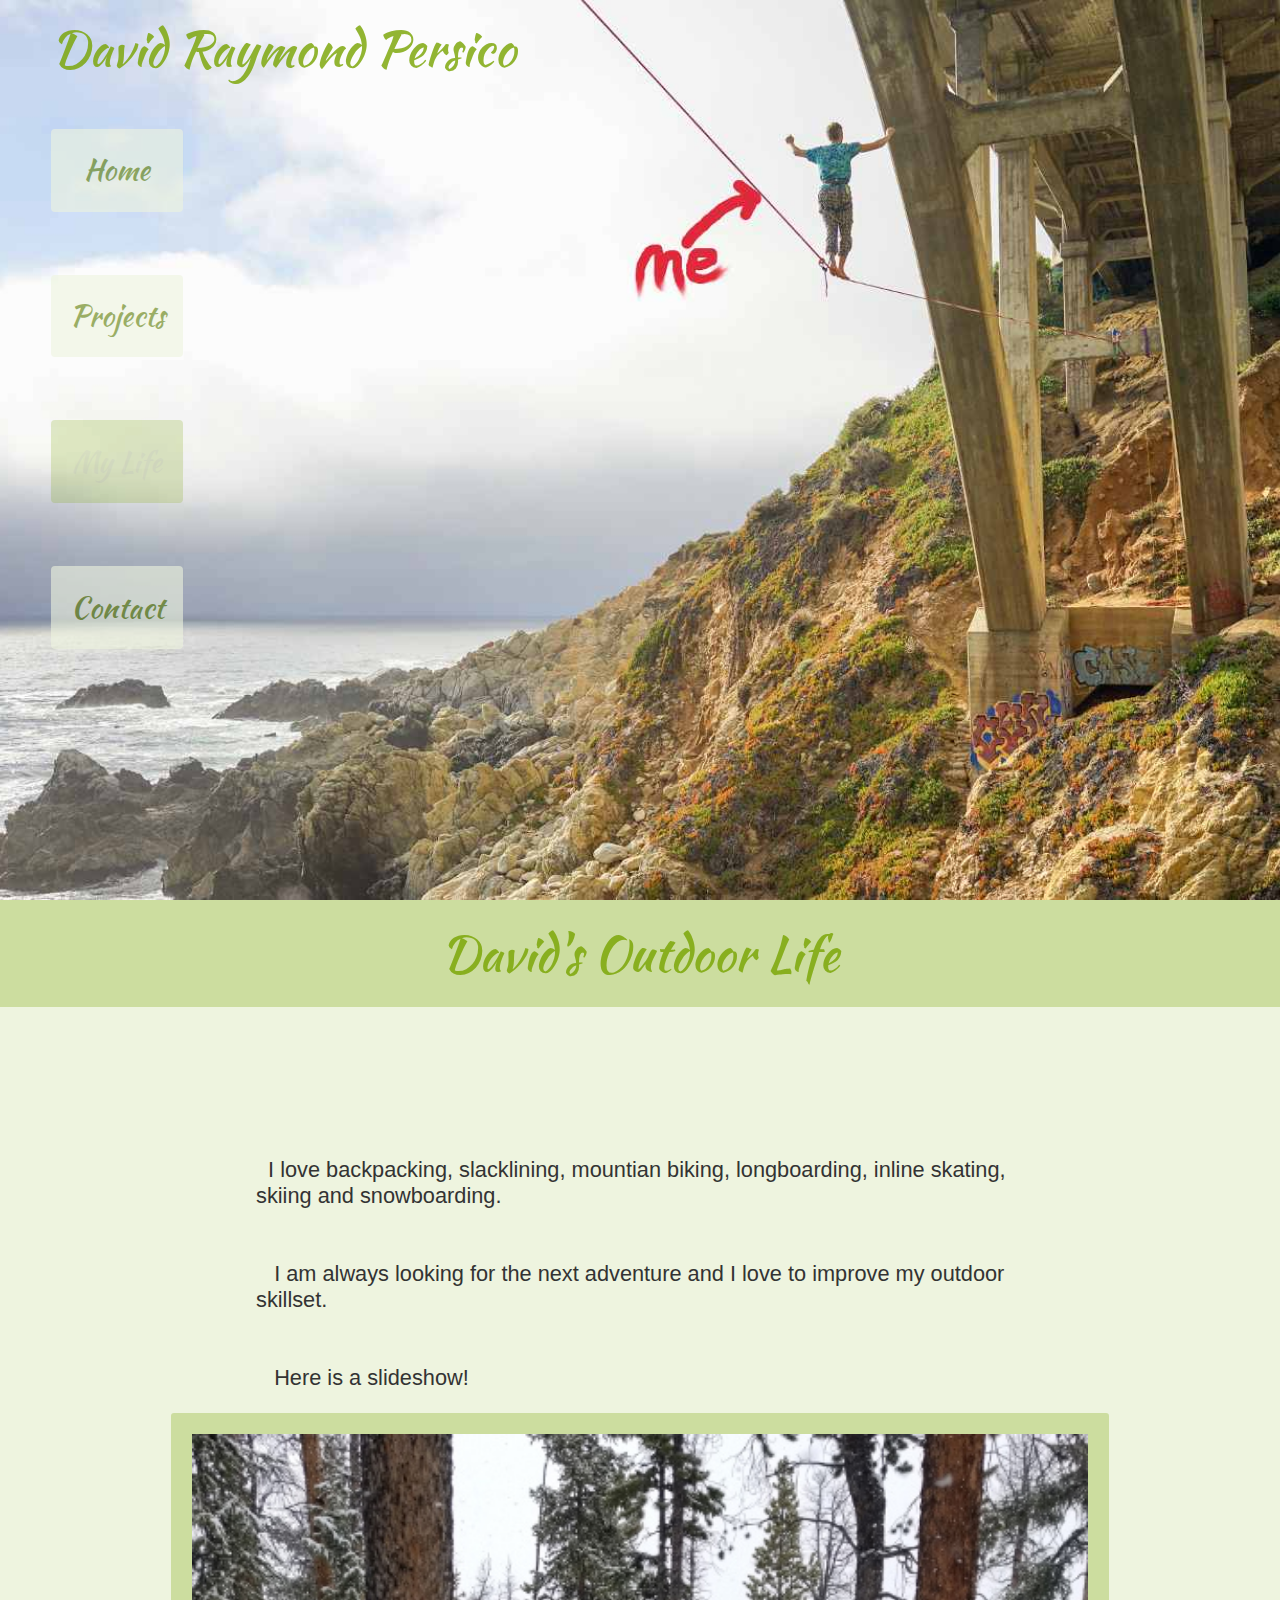
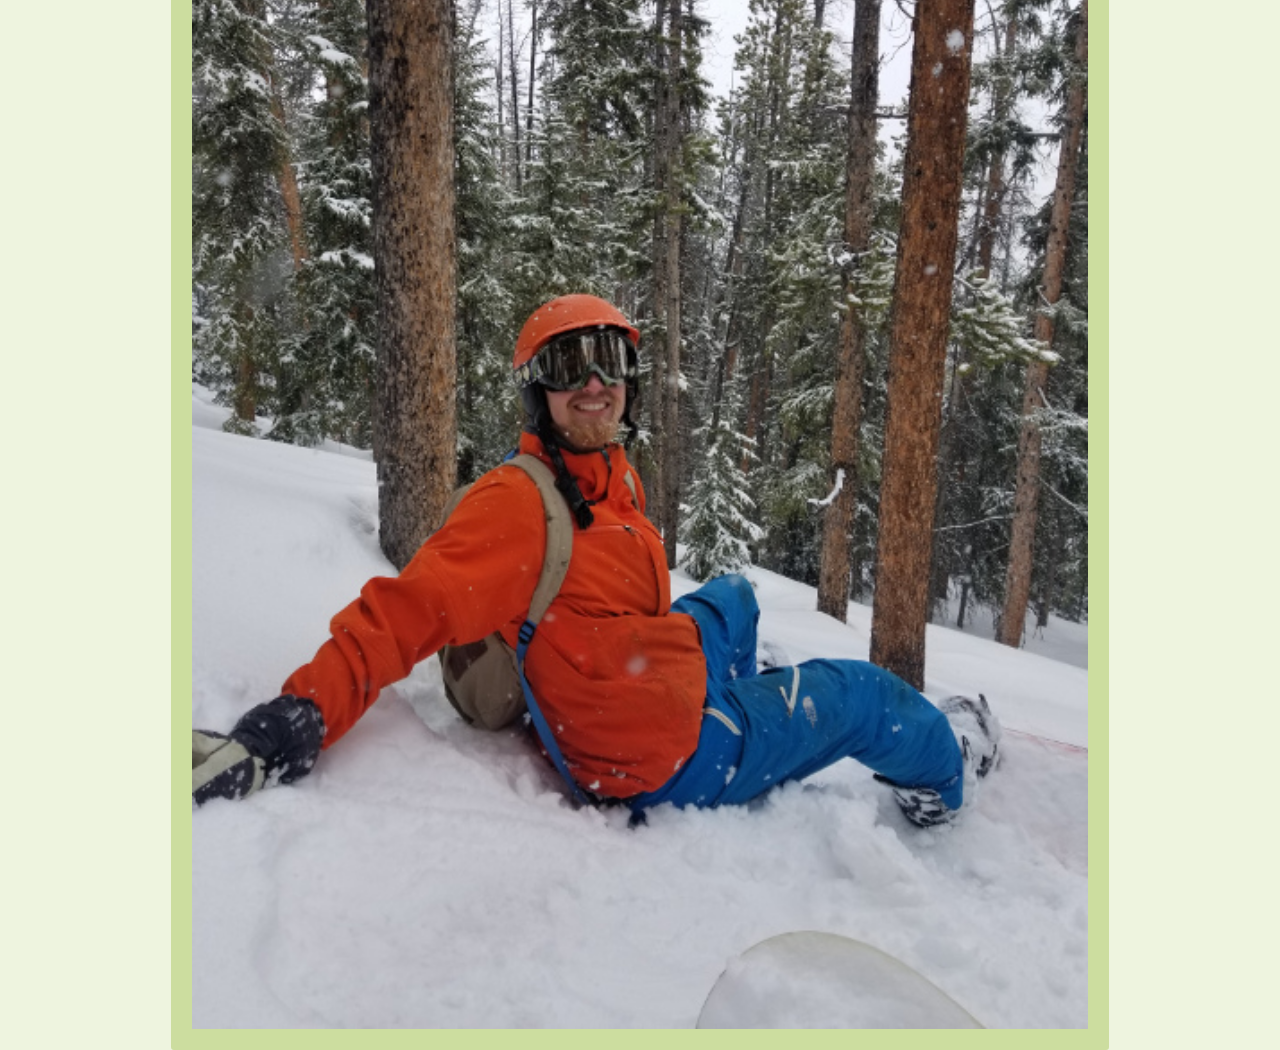
<file: outdoors.html>
<html>
  <body>
    <div class="background">
      <span id="home" role="img" aria-label="Me on a highline.">
        <span class="inner">
          <link href="https://fonts.googleapis.com/css?family=Kaushan+Script&display=swap" rel="stylesheet">
          <link rel="stylesheet" href="css/style.css" type="text/css">
          <title>David Raymond Persico</title>
          <nav>
            <ul>
              <li><a href="index.html">Home</a></li>
              <li><a href="showcase.html">Projects</a></li>
              <li class="selected"><a href="outdoors.html">My Life</a></li>
              <li><a href="contact.html">Contact</a></li>
            </ul>
          </nav>
        </span>
      </span>
    </div>
  <div class="bar">
    <title>David's Outdoor Life</title>
  </div>
<main>
  <content>
    <p>
      <br\>&nbsp;
      I love backpacking, slacklining, mountian biking, longboarding, inline skating, skiing and snowboarding.
      <br><br><br><br\><br\>&nbsp;&nbsp;
      I am always looking for the next adventure and I love to improve my outdoor skillset.
      <br><br><br><br\><br\>&nbsp;&nbsp;
      Here is a slideshow!
        <br\>&nbsp;
        &nbsp;
      </p>
    </content>
  </main>
  <titlesmall Outdoor Slideshow<titlesmall>
    <div class="my-content">
      <img class="Slides" src="material/1s.jpg">
      <img class="Slides" src="material/2s.jpg">
      <img class="Slides" src="material/3s.jpg">
      <img class="Slides" src="material/4s.jpg">
      <img class="Slides" src="material/5s.jpg">
    </div>
  <script src="script/slide.js"></script>
  </body>
</html>
</file>
<file: css/style.css>
header
{
  display:block;
  width:100%;
}

a
{
  color:#5a7b00;
  text-decoration:none;
}

/*Below 3-line block from w3 schools*/
h1{font-size:36px}h2{font-size:30px}h3{font-size:24px}h4{font-size:20px}h5{font-size:18px}h6{font-size:16px}.w3-serif{font-family:serif}
h1,h2,h3,h4,h5,h6{font-family:"Segoe UI",Arial,sans-serif;font-weight:400;margin:10px 0}.w3-wide{letter-spacing:4px}
hr{border:0;border-top:1px solid #eee;margin:20px 0}

html,body
{
  margin: 0;
  width: 100%;
  height: 100%;
  background-color: #eef4df;
}

border
{
  border: 3px solid #888;
  border-radius: 4px;
}

titlesmall
{
  font-size:25pt;
  color: #333;
  font-family: 'Kaushan Script', cursive;
}

title
{
  font-size:4.4vw;
  color:#78a400;opacity: 0.8;
  font-family: 'Kaushan Script', cursive;
  display: flex;
  justify-content: inherit;
}

nav
{
  padding-top: 5vh;
  padding-bottom: 20vh;
  width:70%;
  height: inherit;
  overflow: hidden;

}

div, span
{
  height: inherit;
  width: inherit;
}

nav ul
{

  display: table-cell;
  list-style:none;
  margin-bottom: 0;
  margin-top: 0;
  padding:0;
  overflow: inherit;

}

nav ul li
{
  text-align: center;
  font-size:2vw;
  font-family: 'Kaushan Script', cursive;
  border: 0.5vw solid #eef4df;opacity: 0.6;
  padding-left: .8vw;
  padding-right:.8vw;
  padding-top: 1.2vh;
  padding-bottom: 1.2vh;
  border-radius: 4px;
  margin-bottom: 5vh;
  transition: 0.2s ease-in-out;
  background-color: #eef4df;opacity: 0.6;
}

nav ul li.selected
{
  border: 0.5vw solid #78a400;opacity:0.2;
  background-color:#78a400;opacity:0.2;
}

nav ul li:hover
{
  background-color:#aaa;opacity: 0.6;
  border: 0.5vw solid #aaa;opacity: 0.6;
}

.bar
{
  justify-content: center;
  display: block;
  width: 100%;
  height: auto;
  padding-top: 2vh;
  padding-bottom: 2vh;
  background-color: #ccdd9f ;
}

main
{
  width: 100%;
}

content
{
  margin-top: 10%;
  margin-left: 20%;
  margin-right: 20%;
  font-size:1.7vw;
  color: #333;
  font-family: 'Playfair Display', Arial, serif;
  display: block;
  justify-content: center;
  align-content: center;
}

.background #home {
  display: block;
  width: 100%;
  height: 100%;
  vertical-align: middle;
  background-attachment: fixed;
  background-repeat: no-repeat;
  background-size: cover;
}

.background #home .inner {
    display: block;
    width: 90%;
    justify-content: left;
    height: auto;
    padding-top: 1%;
    padding-left: 4%;
}

.my-content
{
  align-content: center;
  display: block;
  margin-left: auto;
  margin-right: auto;
  width: 70%;
  border: 0.9vw solid #ccdd9f;
  background-color: #ccdd9f;
  padding: .8vw;
  border-radius: 3px;
  margin-bottom: 4vw;

}

.my-content .Slides
{
  width: 100%;
  height: auto;
}

@media only screen and (min-aspect-ratio: 3/1) {
  nav ul
  {
    display: flex;
  }
  nav ul li
  {
    margin-right: 3vw;
  }
}
@media only screen and (min-aspect-ratio: 1/8) and (max-aspect-ratio: 9/5){
  .background #home {
    background-position: center;
    }
    title
    {
      font-size:5.4vh;
    }
    nav ul li
    {
      font-size:3.2vh;
      padding-left: 1.4vh;
      padding-right:1.4vh;
      padding-top: 1.6vh;
      padding-bottom: 1.6vh;
      border-radius: 4px;
      margin-bottom: 7vh;
    }
}

@media only screen and (min-width: 200px) {
  .background #home {
    background-image: url('/material/backgroundTiny.JPG');
  }
}

@media only screen and (min-width: 600px) {
  .background #home {
    background-image: url('/material/backgroundSHD.JPG');
  }
}

@media only screen and (min-width: 1400px) {
  .background #home {
    background-image: url('/material/backgroundHD.JPG');
  }
}

@media only screen and (min-width: 2500px) {
  .background #home {
    background-image: url('/material/background3k.JPG');
  }
}

@media only screen and (min-width: 3000px) {
  .background #home {
    background-image: url('/material/background4k.JPG');
  }
}
</file>
